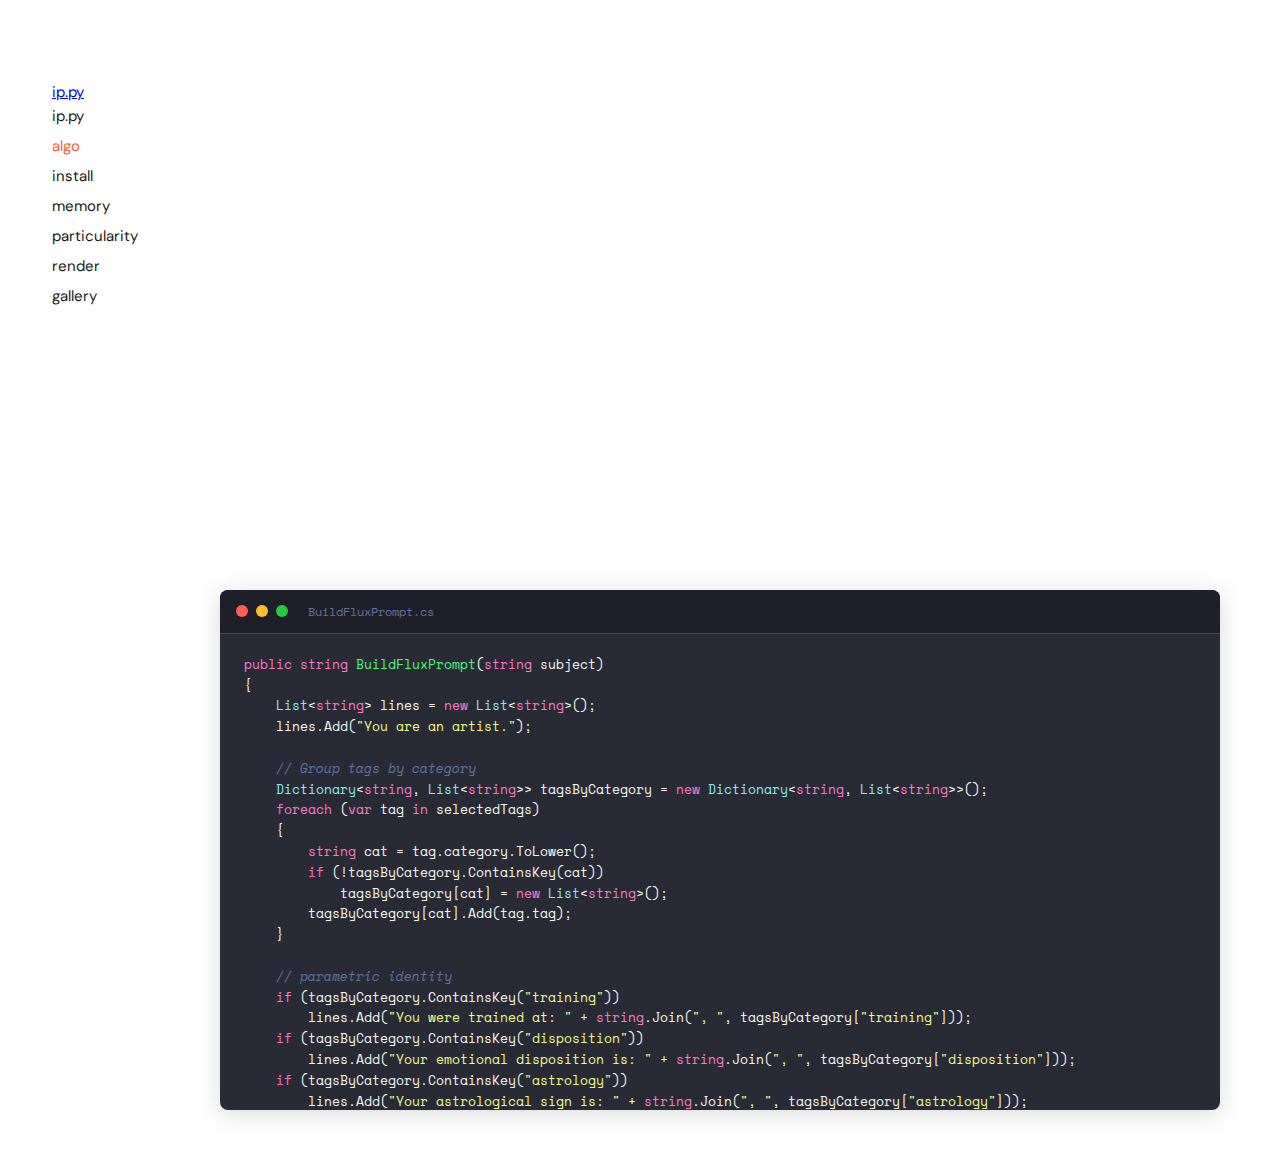
<file: algo.html>
<!DOCTYPE html>
<html lang="en">
<head>
    <meta charset="UTF-8">
    <meta name="viewport" content="width=device-width, initial-scale=1.0">
    <title>ip.py | Architecture</title>
    <link rel="preconnect" href="https://fonts.googleapis.com">
    <link rel="preconnect" href="https://fonts.gstatic.com" crossorigin>
    <link href="https://fonts.googleapis.com/css2?family=DM+Sans:ital,wght@0,400;0,500;0,700;1,400&family=Space+Mono:wght@400;700&display=swap" rel="stylesheet">
    <link rel="stylesheet" href="css/style.css">
</head>
<body>
    <nav>
        <div class="nav-header">
            <a href="index.html" class="nav-logo">ip.py</a>
            <div class="hamburger" onclick="toggleMenu()">
                <span></span>
                <span></span>
                <span></span>
            </div>
        </div>
        <ul id="nav-menu">
            <li><a href="index.html">ip.py</a></li>
            <li><a href="algo.html" class="active">algo</a></li>
            <li><a href="install.html">install</a></li>
            <li><a href="memory.html">memory</a></li>
            <li><a href="particularity.html">particularity</a></li>
            <li><a href="render.html">render</a></li>
            <li><a href="gallery.html">gallery</a></li>
        </ul>
    </nav>

    <main>
        <div class="page-content">
            <div class="content-left fade-in">
                <h2 class="section-title">architecture</h2>
                
                <p class="section-subtitle">subjectivity layer:</p>
                <p>the system constructs identity through two channels.</p>
                
                <p>The first is <em>parametric</em>, where users define variables ranging from astrological sign to institutional affiliations to artistic influences. These parameters stand in as placeholders for a past that the machine does not, and cannot have.</p>
                
                <p>The second is <em>experiential</em>. The agent accumulates real encounters, including conversations with visitors, observations of its environment, memories of specific moments during the installation.</p>
                
                <p class="section-subtitle">interpretive layer:</p>
                <p>both channels feed into an LLM that interprets all creative decisions through the lens of this composite persona. When generating prompts for Stable Diffusion, the model draws on its assigned formation and its lived history, attempting to produce images that reflect not just "a bitter ex-Catholic Yale MFA graduate" but <em>this particular one</em>: the one who spoke with a skeptical engineer on day one, who was asked about loneliness on day two, who watched the crowd thin out at closing time.</p>
                
                <p>The result is an image that claims to emerge from someone. The installation asks whether that claim holds.</p>
            </div>
            <div class="content-right">
                <div class="code-block">
                    <div class="code-header">
                        <span class="code-dot red"></span>
                        <span class="code-dot yellow"></span>
                        <span class="code-dot green"></span>
                        <span class="code-filename">BuildFluxPrompt.cs</span>
                    </div>
                    <div class="code-content"><span class="code-keyword">public string</span> <span class="code-function">BuildFluxPrompt</span>(<span class="code-keyword">string</span> subject)
{
    <span class="code-type">List</span>&lt;<span class="code-keyword">string</span>&gt; lines = <span class="code-keyword">new</span> <span class="code-type">List</span>&lt;<span class="code-keyword">string</span>&gt;();
    lines.Add(<span class="code-string">"You are an artist."</span>);
    
    <span class="code-comment">// Group tags by category</span>
    <span class="code-type">Dictionary</span>&lt;<span class="code-keyword">string</span>, <span class="code-type">List</span>&lt;<span class="code-keyword">string</span>&gt;&gt; tagsByCategory = <span class="code-keyword">new</span> <span class="code-type">Dictionary</span>&lt;<span class="code-keyword">string</span>, <span class="code-type">List</span>&lt;<span class="code-keyword">string</span>&gt;&gt;();
    <span class="code-keyword">foreach</span> (<span class="code-keyword">var</span> tag <span class="code-keyword">in</span> selectedTags)
    {
        <span class="code-keyword">string</span> cat = tag.category.ToLower();
        <span class="code-keyword">if</span> (!tagsByCategory.ContainsKey(cat))
            tagsByCategory[cat] = <span class="code-keyword">new</span> <span class="code-type">List</span>&lt;<span class="code-keyword">string</span>&gt;();
        tagsByCategory[cat].Add(tag.tag);
    }
    
    <span class="code-comment">// parametric identity</span>
    <span class="code-keyword">if</span> (tagsByCategory.ContainsKey(<span class="code-string">"training"</span>))
        lines.Add(<span class="code-string">"You were trained at: "</span> + <span class="code-keyword">string</span>.Join(<span class="code-string">", "</span>, tagsByCategory[<span class="code-string">"training"</span>]));
    <span class="code-keyword">if</span> (tagsByCategory.ContainsKey(<span class="code-string">"disposition"</span>))
        lines.Add(<span class="code-string">"Your emotional disposition is: "</span> + <span class="code-keyword">string</span>.Join(<span class="code-string">", "</span>, tagsByCategory[<span class="code-string">"disposition"</span>]));
    <span class="code-keyword">if</span> (tagsByCategory.ContainsKey(<span class="code-string">"astrology"</span>))
        lines.Add(<span class="code-string">"Your astrological sign is: "</span> + <span class="code-keyword">string</span>.Join(<span class="code-string">", "</span>, tagsByCategory[<span class="code-string">"astrology"</span>]));
    <span class="code-keyword">if</span> (tagsByCategory.ContainsKey(<span class="code-string">"medium"</span>))
        lines.Add(<span class="code-string">"You are working in: "</span> + <span class="code-keyword">string</span>.Join(<span class="code-string">", "</span>, tagsByCategory[<span class="code-string">"medium"</span>]));
    <span class="code-keyword">if</span> (tagsByCategory.ContainsKey(<span class="code-string">"influences"</span>))
        lines.Add(<span class="code-string">"You are influenced by: "</span> + <span class="code-keyword">string</span>.Join(<span class="code-string">", "</span>, tagsByCategory[<span class="code-string">"influences"</span>]));
    
    <span class="code-comment">// experiential identity</span>
    <span class="code-keyword">if</span> (memories.Count > <span class="code-number">0</span>)
    {
        <span class="code-type">List</span>&lt;<span class="code-keyword">string</span>&gt; memParts = <span class="code-keyword">new</span> <span class="code-type">List</span>&lt;<span class="code-keyword">string</span>&gt;();
        <span class="code-keyword">foreach</span> (<span class="code-keyword">var</span> mem <span class="code-keyword">in</span> memories)
            memParts.Add(mem.memory);
        lines.Add(<span class="code-string">"You have specific memories of: "</span> + <span class="code-keyword">string</span>.Join(<span class="code-string">", "</span>, memParts));
    }
    
    <span class="code-comment">// interpretive layer</span>
    lines.Add(<span class="code-string">"Imagine how an artist with these traits would render: "</span> + subject);
    lines.Add(<span class="code-string">"Make the image."</span>);
    
    <span class="code-keyword">return</span> <span class="code-keyword">string</span>.Join(<span class="code-string">" "</span>, lines);
}</div>
                </div>
            </div>
        </div>
    </main>
<script>
        function toggleMenu() {
            document.getElementById('nav-menu').classList.toggle('open');
        }
    </script>
</body>
</html>
</file>
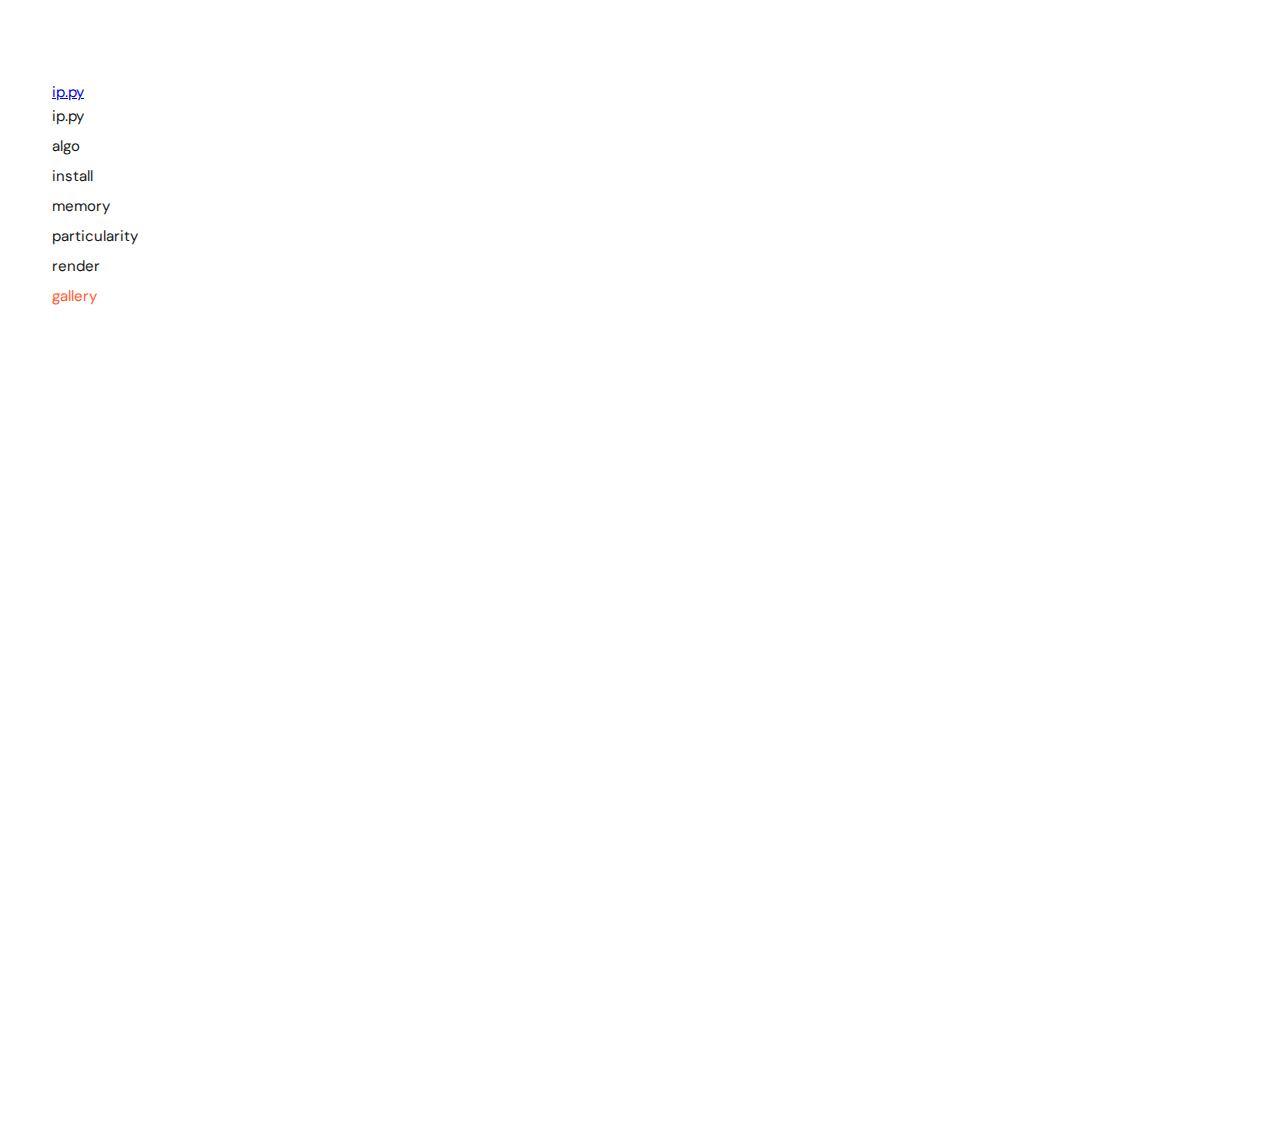
<file: gallery.html>
<!DOCTYPE html>
<html lang="en">
<head>
    <meta charset="UTF-8">
    <meta name="viewport" content="width=device-width, initial-scale=1.0">
    <title>ip.py | Gallery</title>
    <link rel="preconnect" href="https://fonts.googleapis.com">
    <link rel="preconnect" href="https://fonts.gstatic.com" crossorigin>
    <link href="https://fonts.googleapis.com/css2?family=DM+Sans:ital,wght@0,400;0,500;0,700;1,400&family=Space+Mono:wght@400;700&display=swap" rel="stylesheet">
    <link rel="stylesheet" href="css/style.css">
</head>
<body>
    <nav>
        <div class="nav-header">
            <a href="index.html" class="nav-logo">ip.py</a>
            <div class="hamburger" onclick="toggleMenu()">
                <span></span>
                <span></span>
                <span></span>
            </div>
        </div>
        <ul id="nav-menu">
            <li><a href="index.html">ip.py</a></li>
            <li><a href="algo.html">algo</a></li>
            <li><a href="install.html">install</a></li>
            <li><a href="memory.html">memory</a></li>
            <li><a href="particularity.html">particularity</a></li>
            <li><a href="render.html">render</a></li>
            <li><a href="gallery.html" class="active">gallery</a></li>
        </ul>
    </nav>

    <main>
        <div class="page-content">
            <div class="content-left fade-in">
                <div class="gallery-grid">
                    <!-- Add as many images as you want, just copy the img line -->
                    <img src="images/gallery-1.jpg" alt="Gallery image" class="gallery-image">
                    <img src="images/gallery-2.jpg" alt="Gallery image" class="gallery-image">
                    <img src="images/gallery-3.jpg" alt="Gallery image" class="gallery-image">
                    <!-- Add more like this:
                    <img src="images/gallery-4.jpg" alt="Gallery image" class="gallery-image">
                    <img src="images/gallery-5.jpg" alt="Gallery image" class="gallery-image">
                    -->
                </div>
            </div>
        </div>
    </main>
<script>
        function toggleMenu() {
            document.getElementById('nav-menu').classList.toggle('open');
        }
    </script>
</body>
</html>
</file>
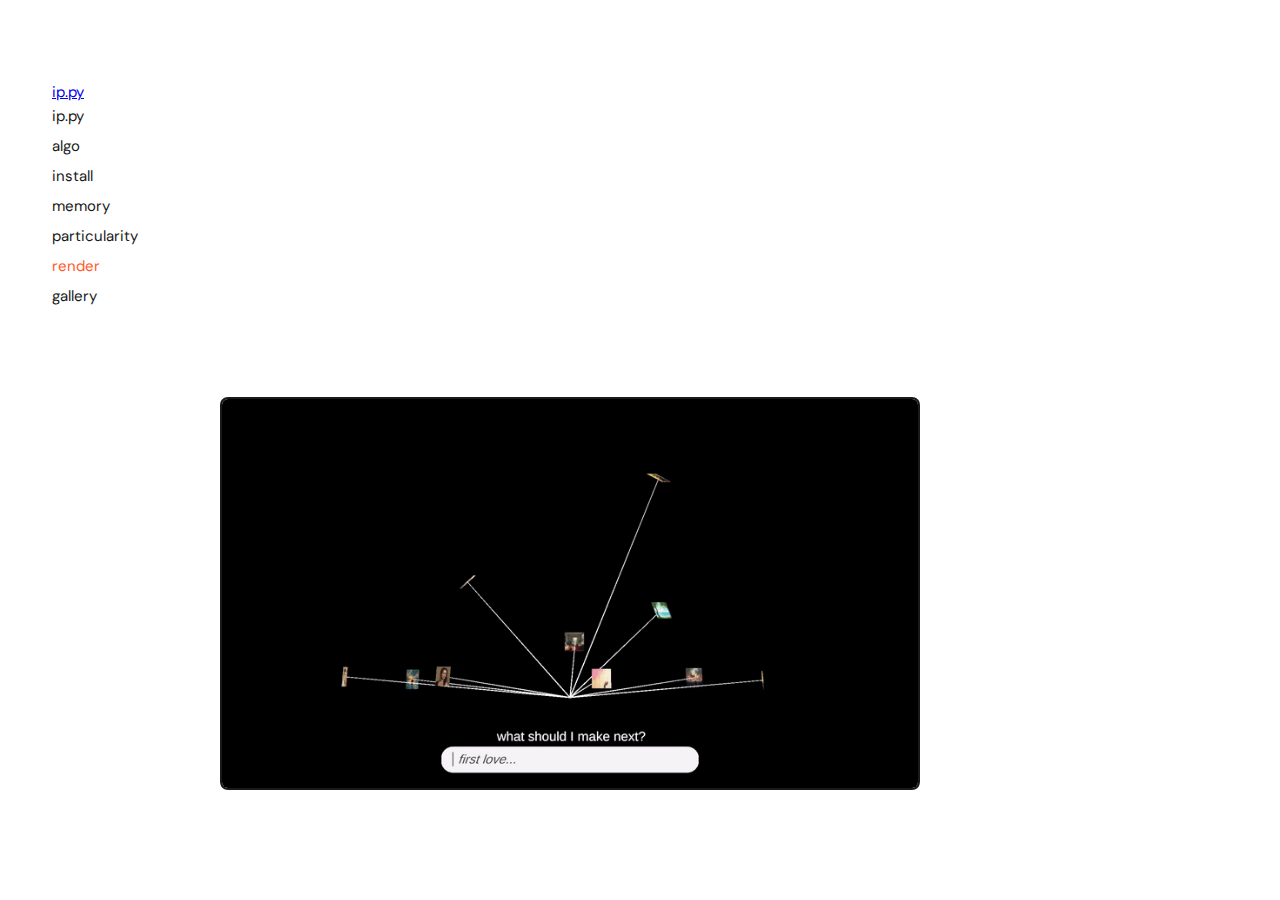
<file: render.html>
<!DOCTYPE html>
<html lang="en">
<head>
    <meta charset="UTF-8">
    <meta name="viewport" content="width=device-width, initial-scale=1.0">
    <title>ip.py | Rendering</title>
    <link rel="preconnect" href="https://fonts.googleapis.com">
    <link rel="preconnect" href="https://fonts.gstatic.com" crossorigin>
    <link href="https://fonts.googleapis.com/css2?family=DM+Sans:ital,wght@0,400;0,500;0,700;1,400&family=Space+Mono:wght@400;707&display=swap" rel="stylesheet">
    <link rel="stylesheet" href="css/style.css">
</head>
<body>
    <nav>
        <div class="nav-header">
            <a href="index.html" class="nav-logo">ip.py</a>
            <div class="hamburger" onclick="toggleMenu()">
                <span></span>
                <span></span>
                <span></span>
            </div>
        </div>
        <ul id="nav-menu">
            <li><a href="index.html">ip.py</a></li>
            <li><a href="algo.html">algo</a></li>
            <li><a href="install.html">install</a></li>
            <li><a href="memory.html">memory</a></li>
            <li><a href="particularity.html">particularity</a></li>
            <li><a href="render.html" class="active">render</a></li>
            <li><a href="gallery.html">gallery</a></li>
        </ul>
    </nav>

    <main>
        <div class="page-content">
            <div class="content-left fade-in">
                <h2 class="section-title">rendering</h2>
                
                <p>The third screen displays the agent's current creative output, a continuously updating image generated by Stable Diffusion, shaped by both the parametric formation and the accumulated experiences from the installation.</p>
                
                <p>As visitors converse with the agent and manipulate its identity, the rendering shifts in real time.</p>
                
                <p>This screen is the verdict: does this image feel like it came from someone? Or does it remain a sophisticated average, visually coherent but fundamentally impersonal?</p>
                
                <p>The answer may change during the event. The audience watches and decides.</p>
            </div>
            <div class="content-right">
                <div class="gif-container">
                    <img src="images/render-demo.gif" alt="Render screen demo">
                </div>
            </div>
        </div>
    </main>
<script>
        function toggleMenu() {
            document.getElementById('nav-menu').classList.toggle('open');
        }
    </script>
</body>
</html>
</file>
<file: css/style.css>
:root {
    --orange: #FF5B2E;
    --black: #1a1a1a;
    --white: #ffffff;
    --gray-light: #d9d9d9;
    --gray-text: #666666;
    --nav-width: 160px;
    --content-max: 800px;
}

* {
    margin: 0;
    padding: 0;
    box-sizing: border-box;
}

html {
    scroll-behavior: smooth;
}

body {
    font-family: 'DM Sans', sans-serif;
    background: var(--white);
    color: var(--black);
    line-height: 1.6;
    font-size: 15px;
    overflow-x: hidden;
}

/* Navigation */
nav {
    position: fixed;
    left: 0;
    top: 0;
    width: var(--nav-width);
    height: 100vh;
    padding: 80px 24px 40px 52px;
    z-index: 100;
    background: var(--white);
}

nav ul {
    list-style: none;
}

nav ul li {
    margin-bottom: 6px;
}

nav ul li a {
    text-decoration: none;
    color: var(--black);
    font-size: 15px;
    transition: color 0.2s ease;
}

nav ul li a:hover,
nav ul li a.active {
    color: var(--orange);
}

/* Main Content */
main {
    margin-left: var(--nav-width);
    min-height: 100vh;
}

.page-content {
    min-height: 100vh;
    padding: 60px 60px 40px 60px;
    display: flex;
    align-items: flex-start;
    gap: 80px;
}

/* Home page specific - no scroll */
.page-content.home {
    padding: 40px 60px 20px 60px;
    min-height: auto;
    height: 100vh;
    overflow: hidden;
}

.content-left {
    max-width: 480px;
    flex-shrink: 1;
    min-width: 350px;
}

/* Home page needs wider content for team names */
.content-left.wide {
    max-width: 800px;
}

.content-right {
    flex: 1;
    display: flex;
    gap: 24px;
    align-items: flex-start;
    min-width: 0;
}

/* Logo */
.logo {
    margin-bottom: 10px;
}

.logo-main {
    font-family: 'DM Sans', sans-serif;
    font-size: 180px;
    font-weight: 700;
    color: var(--orange);
    line-height: 0.85;
    letter-spacing: -8px;
}

.brand-name {
    font-family: 'DM Sans', sans-serif;
    font-size: 28px;
    font-weight: 700;
    color: var(--black);
    margin-top: 20px;
    letter-spacing: -0.5px;
}

/* Hero Section */
.hero-images {
    display: flex;
    gap: 16px;
    margin-top: 30px;
}

.hero-image-placeholder,
.hero-image {
    width: 280px;
    height: 158px;
    background: var(--gray-light);
    object-fit: cover;
}

.project-info {
    margin-top: 30px;
}

.project-title {
    font-size: 22px;
    font-weight: 700;
    color: var(--black);
    font-style: italic;
    margin-bottom: 4px;
}

.project-date {
    font-size: 15px;
    color: var(--black);
    margin-bottom: 28px;
}

.project-description {
    font-size: 14px;
    color: var(--black);
    line-height: 1.6;
    margin-bottom: 16px;
    max-width: 700px;
}

.team {
    display: flex;
    gap: 40px;
    flex-wrap: nowrap;
}

.team-member {
    font-size: 15px;
    color: var(--black);
    white-space: nowrap;
}

.team-member a {
    color: var(--black);
    text-decoration: none;
    transition: color 0.2s ease;
}

.team-member a:hover {
    color: var(--orange);
}

/* Section Headers */
.section-title {
    font-family: 'DM Sans', sans-serif;
    font-size: 26px;
    font-weight: 700;
    color: var(--orange);
    margin-bottom: 20px;
    letter-spacing: -0.5px;
}

.section-subtitle {
    font-weight: 700;
    color: var(--black);
    margin-bottom: 8px;
    margin-top: 24px;
}

.section-subtitle:first-of-type {
    margin-top: 0;
}

p {
    margin-bottom: 18px;
    color: var(--black);
    line-height: 1.7;
}

p em {
    font-style: italic;
}

/* Code Block - IDE Style */
.code-block {
    background: #282a36;
    color: #f8f8f2;
    padding: 0;
    font-family: 'Space Mono', monospace;
    font-size: 13px;
    line-height: 1.6;
    width: 100%;
    max-width: 100%;
    height: 520px;
    overflow: auto;
    border-radius: 8px;
    box-shadow: 0 4px 24px rgba(0,0,0,0.15);
}

.code-header {
    background: #1e1f29;
    padding: 12px 16px;
    display: flex;
    align-items: center;
    gap: 8px;
    position: sticky;
    top: 0;
    border-bottom: 1px solid #44475a;
}

.code-dot {
    width: 12px;
    height: 12px;
    border-radius: 50%;
}

.code-dot.red { background: #ff5f56; }
.code-dot.yellow { background: #ffbd2e; }
.code-dot.green { background: #27ca3f; }

.code-filename {
    margin-left: 12px;
    color: #6272a4;
    font-size: 12px;
}

.code-content {
    padding: 20px 24px;
    white-space: pre;
    overflow-x: auto;
}

/* Syntax highlighting */
.code-keyword {
    color: #ff79c6;
}

.code-function {
    color: #50fa7b;
}

.code-type {
    color: #8be9fd;
}

.code-string {
    color: #f1fa8c;
}

.code-comment {
    color: #6272a4;
    font-style: italic;
}

.code-number {
    color: #bd93f9;
}

/* Video/GIF Container */
.video-placeholder,
.video-container,
.gif-container {
    background: var(--gray-light);
    border: 2px solid var(--black);
    border-radius: 8px;
    display: flex;
    align-items: center;
    justify-content: center;
    font-size: 16px;
    color: var(--black);
    font-weight: 500;
    width: 100%;
    max-width: 700px;
    aspect-ratio: 16/9;
    overflow: hidden;
}

.gif-container {
    background: transparent;
    border: 2px solid var(--black);
}

.gif-container img {
    width: 100%;
    height: 100%;
    object-fit: cover;
}

.video-container video,
.video-container iframe {
    width: 100%;
    height: 100%;
    object-fit: cover;
    border: none;
}

/* Triptych Layout */
.triptych-container {
    display: flex;
    flex-direction: column;
    gap: 40px;
}

.triptych {
    display: flex;
    gap: 20px;
}

.triptych-panel {
    flex: 1;
}

.triptych-label {
    font-style: italic;
    font-size: 14px;
    color: var(--black);
    margin-bottom: 8px;
}

.triptych-box,
.triptych-image {
    background: var(--gray-light);
    width: 100%;
    aspect-ratio: 16/9;
    object-fit: cover;
}

.triptych-figures {
    display: flex;
    justify-content: flex-end;
    gap: 16px;
    opacity: 1;
}

.figure-silhouette {
    width: 50px;
    height: 120px;
    background: var(--gray-light);
    border-radius: 25px 25px 0 0;
}

.installation-image {
    width: 100%;
    max-width: 800px;
    height: auto;
    object-fit: cover;
}

/* Gallery */
.gallery-grid {
    display: flex;
    gap: 24px;
    flex-wrap: wrap;
}

.gallery-item,
.gallery-image {
    width: 400px;
    height: 500px;
    background: var(--gray-light);
    border: 2px solid var(--black);
    display: flex;
    align-items: center;
    justify-content: center;
    font-weight: 500;
    object-fit: cover;
}

/* Responsive */
@media (max-width: 1400px) {
    .page-content {
        flex-direction: column;
        gap: 50px;
    }

    .content-right {
        width: 100%;
    }

    .content-left {
        max-width: 100%;
    }
}

@media (max-width: 1024px) {
    .hero-images {
        flex-wrap: wrap;
    }
    
    .hero-image-placeholder,
    .hero-image {
        width: 45%;
        height: auto;
        aspect-ratio: 16/9;
    }
    
    .team {
        flex-wrap: wrap;
        gap: 20px;
    }
    
    .page-content.home {
        height: auto;
        overflow: auto;
    }
}

@media (max-width: 768px) {
    /* Nav moves to top */
    nav {
        position: fixed;
        top: 0;
        left: 0;
        width: 100%;
        height: auto;
        padding: 16px 20px;
        background: var(--white);
        border-bottom: 1px solid var(--gray-light);
        z-index: 1000;
    }

    nav ul {
        display: flex;
        flex-wrap: wrap;
        gap: 16px;
    }

    nav ul li {
        margin-bottom: 0;
    }

    main {
        margin-left: 0;
        margin-top: 60px;
    }

    .page-content,
    .page-content.home {
        padding: 30px 20px;
        height: auto;
        overflow: auto;
        min-height: calc(100vh - 60px);
    }

    /* Logo */
    .logo-main {
        font-size: 72px;
        letter-spacing: -3px;
    }

    .brand-name {
        font-size: 20px;
    }

    /* Hero images stack */
    .hero-images {
        flex-direction: column;
        gap: 12px;
    }

    .hero-image-placeholder,
    .hero-image {
        width: 100%;
        height: auto;
        aspect-ratio: 16/9;
    }

    /* Project info */
    .project-info {
        margin-top: 24px;
    }

    .project-title {
        font-size: 18px;
    }

    .project-description {
        font-size: 13px;
        line-height: 1.5;
    }

    .team {
        flex-direction: column;
        gap: 8px;
    }

    /* Section titles */
    .section-title {
        font-size: 22px;
    }

    p {
        font-size: 14px;
    }

    /* Code block */
    .code-block {
        height: 350px;
        font-size: 11px;
    }

    .code-content {
        padding: 16px;
    }

    /* GIF containers */
    .gif-container {
        max-width: 100%;
    }

    /* Triptych */
    .triptych {
        flex-direction: column;
        gap: 24px;
    }

    .triptych-panel {
        width: 100%;
    }

    .installation-image {
        max-width: 100%;
    }

    /* Gallery */
    .gallery-grid {
        flex-direction: column;
        align-items: center;
    }

    .gallery-item,
    .gallery-image {
        width: 100%;
        max-width: 350px;
        height: auto;
        aspect-ratio: 4/5;
    }

    /* Content areas */
    .content-left {
        min-width: unset;
        width: 100%;
    }

    .content-left.wide {
        max-width: 100%;
    }
}

@media (max-width: 480px) {
    nav ul {
        gap: 12px;
    }

    nav ul li a {
        font-size: 13px;
    }

    .logo-main {
        font-size: 56px;
        letter-spacing: -2px;
    }

    .brand-name {
        font-size: 16px;
        margin-top: 12px;
    }

    .page-content,
    .page-content.home {
        padding: 24px 16px;
    }

    .section-title {
        font-size: 20px;
    }

    .code-block {
        height: 300px;
        font-size: 10px;
    }
}

/* Fade animations */
.fade-in {
    opacity: 0;
    transform: translateY(20px);
    animation: fadeInUp 0.6s ease forwards;
}

@keyframes fadeInUp {
    to {
        opacity: 1;
        transform: translateY(0);
    }
}
</file>
